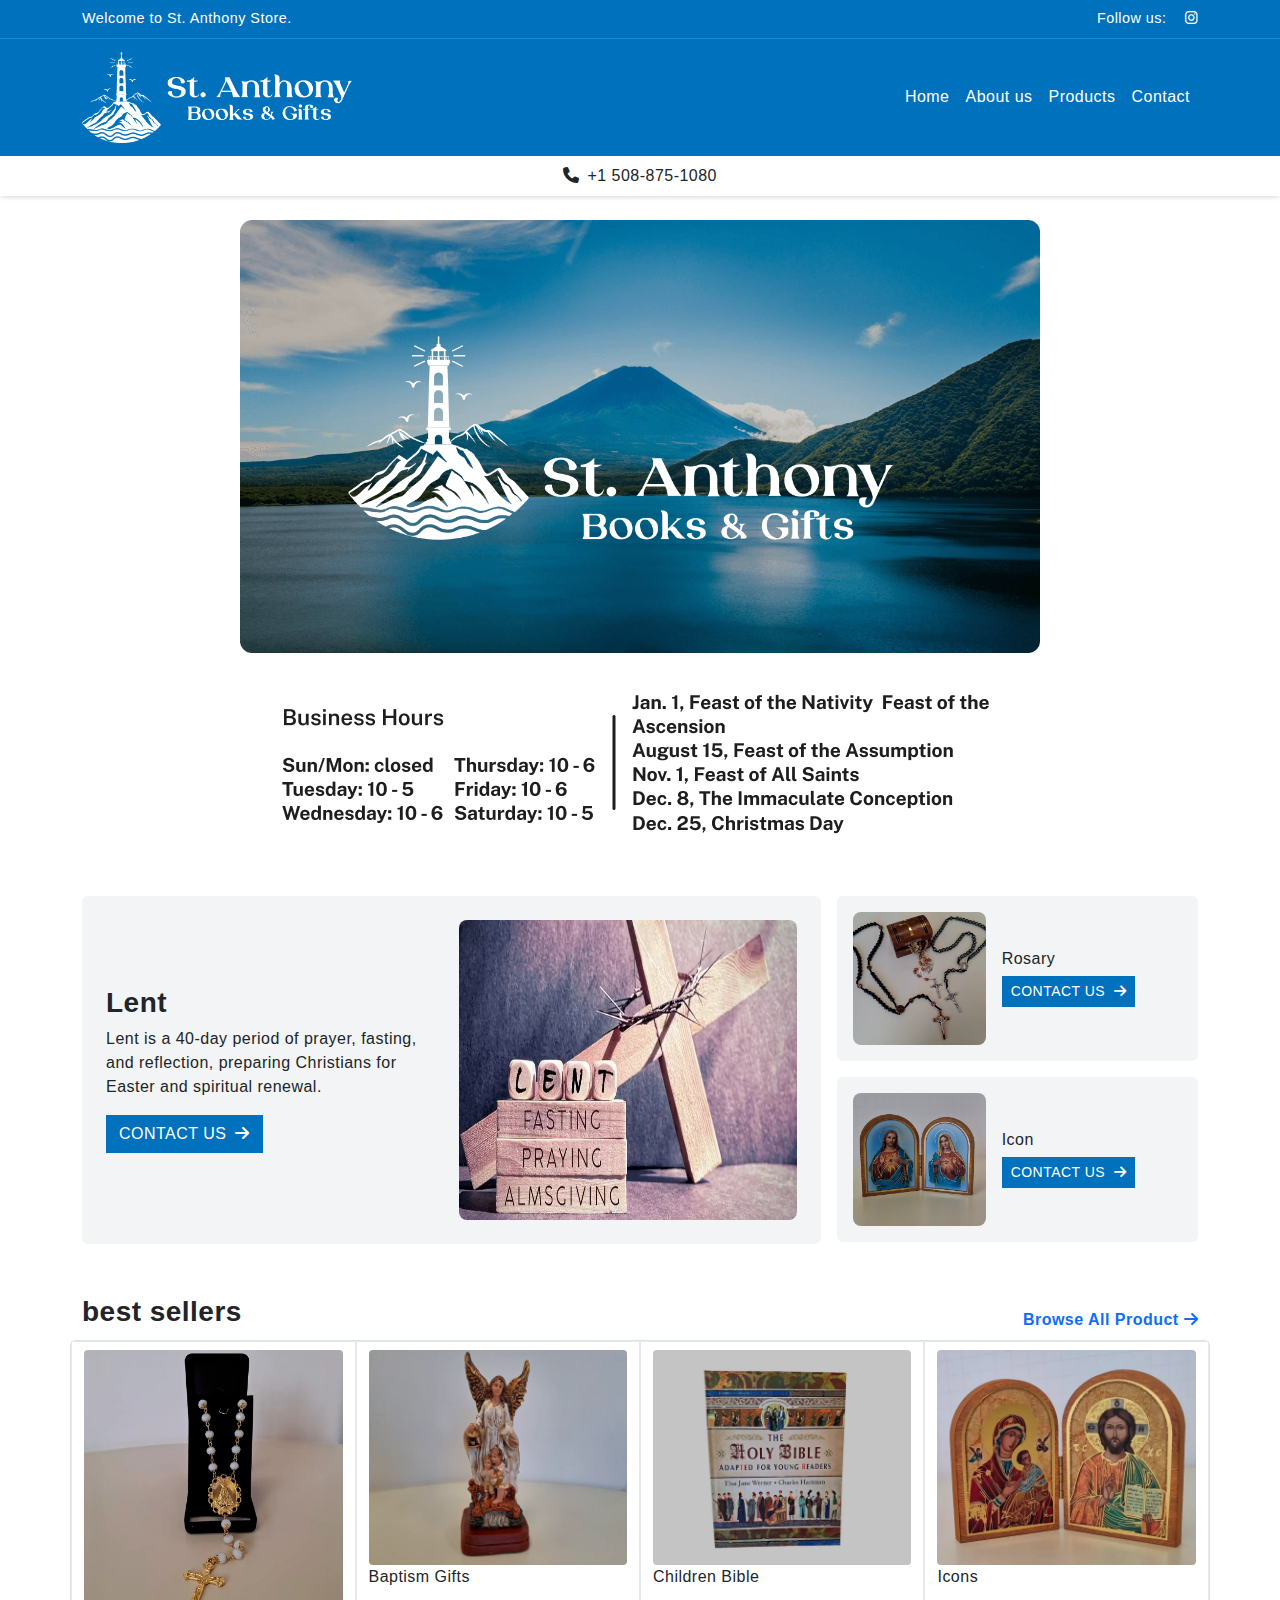
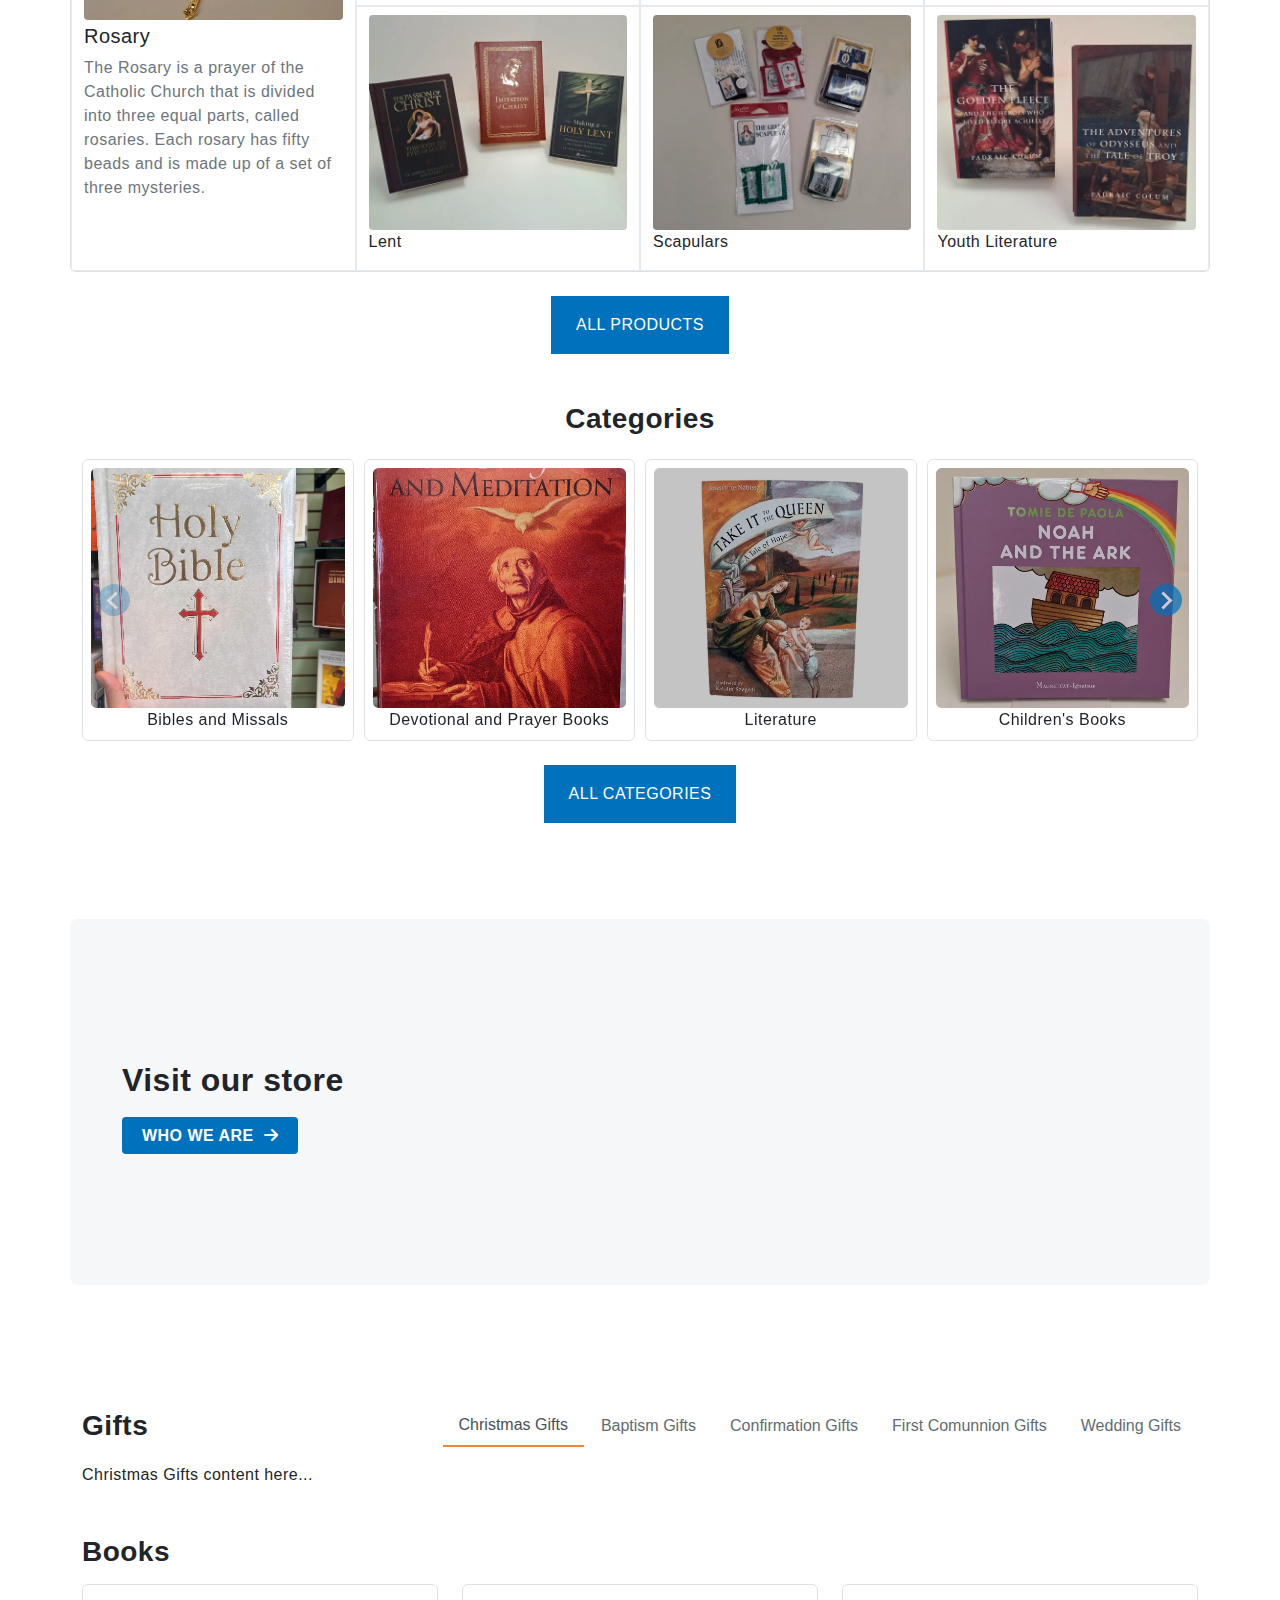
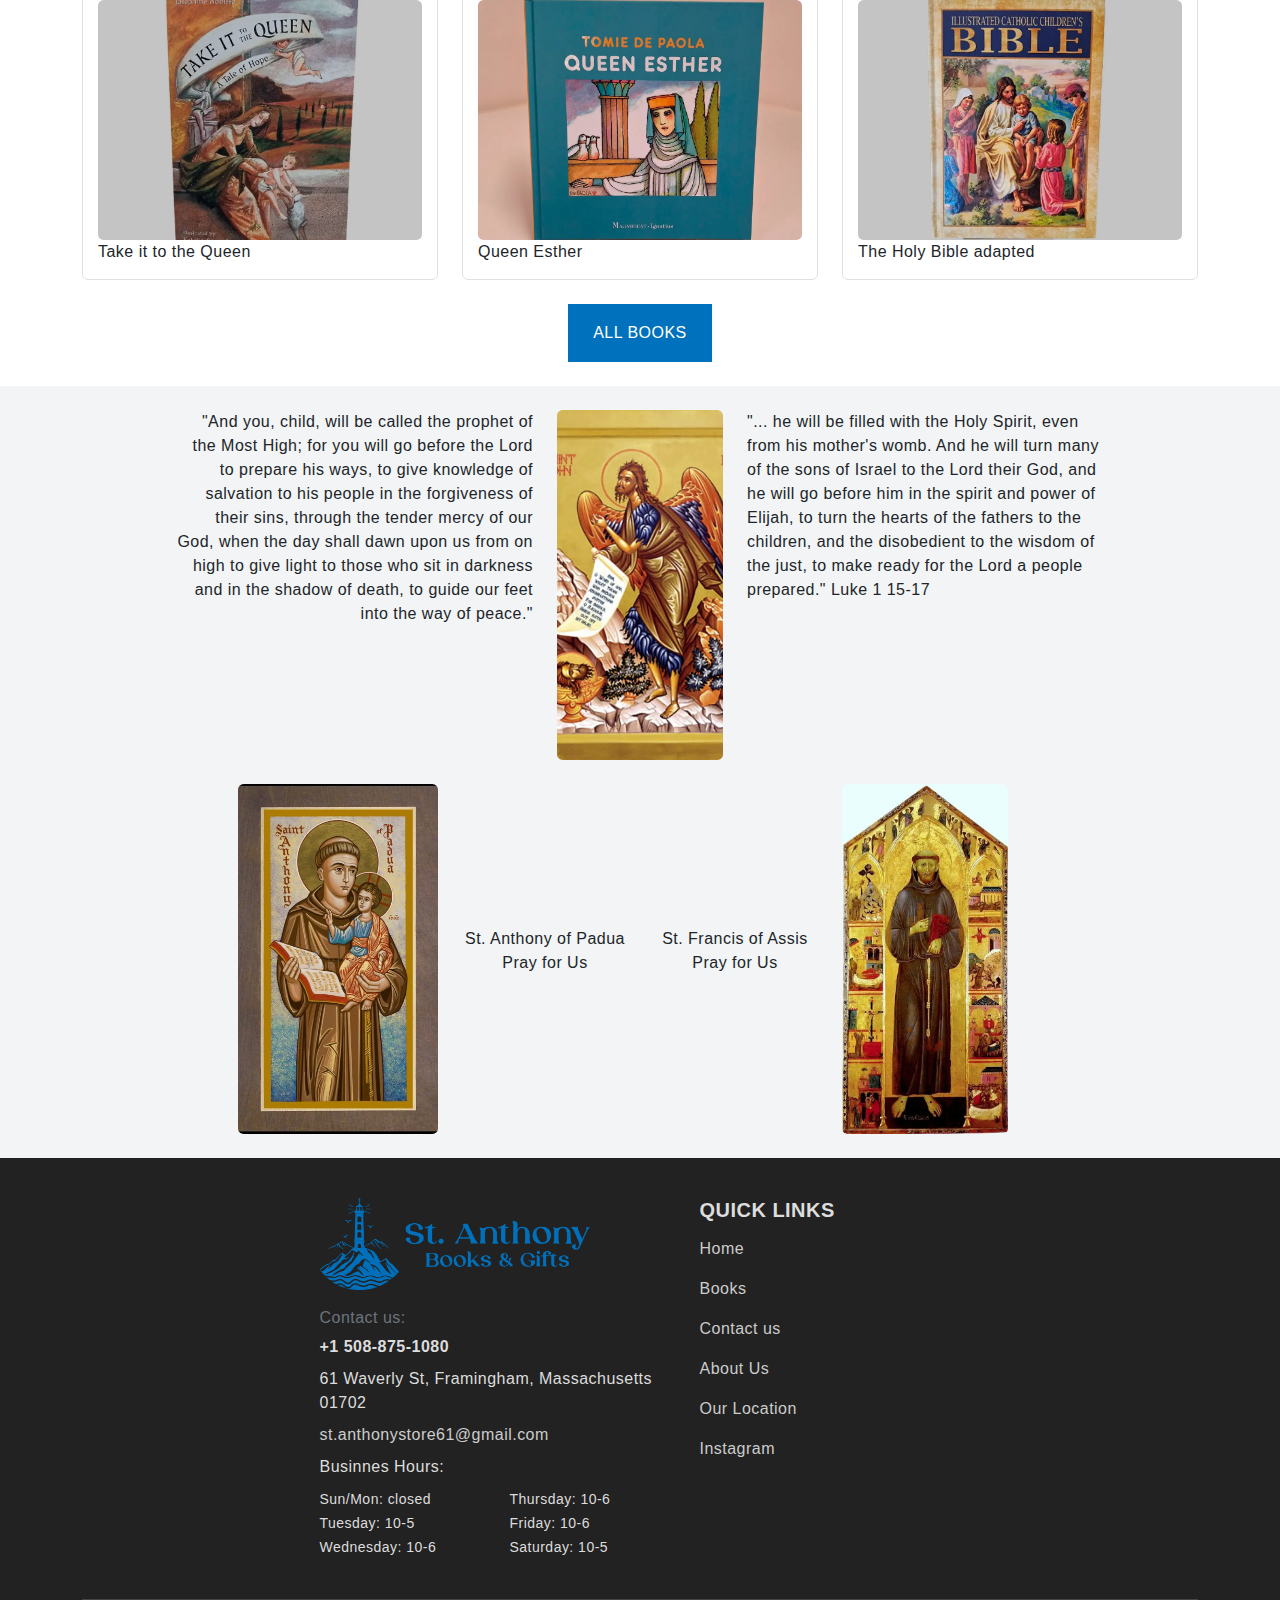
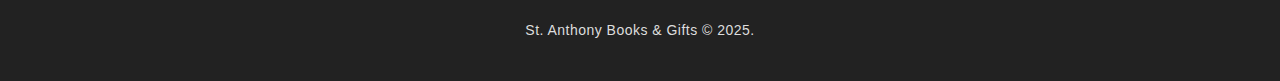
<file: index.html>
<!DOCTYPE html>
<html lang="en">
  <head>
    <meta charset="UTF-8" />
    <meta name="viewport" content="width=device-width, initial-scale=1.0" />
    <title>St. Anthony Store</title>
    <link rel="stylesheet" href="css/bootstrap.min.css" />
    <link rel="stylesheet" href="css/all.min.css" />
    <link rel="stylesheet" href="css/splide.min.css" />
    <link rel="stylesheet" href="css/app.css" />
  </head>

  <body>
    <header></header>
    <section class="capa conteudo">
      <div class="container text-center">
        <div>
          <img src="img/capa.png" alt="Cover" class="img-fluid capa-img" />
        </div>
        <div>
          <img
            src="img/business-hours.png"
            alt="Business Hours"
            class="img-fluid mt-4 bh-img"
          />
        </div>
      </div>
    </section>
    <section class="destaque conteudo">
      <div class="container">
        <div class="row g-3">
          <div class="col-md-8">
            <div class="card p-4 h-100">
              <div class="row g-3 align-items-center">
                <div class="col-md-6">
                  <h3 class="fw-bold">Lent</h3>
                  <p>
                    Lent is a 40-day period of prayer, fasting, and reflection,
                    preparing Christians for Easter and spiritual renewal.
                  </p>
                  <a href="contact.html" class="btn btn--primary"
                    >CONTACT US <i class="fa-solid fa-arrow-right ms-1"></i
                  ></a>
                </div>
                <div class="col-md-6">
                  <div class="placeholder-img">
                    <img src="img/lent.webp" alt="" class="img-fluid" />
                  </div>
                </div>
              </div>
            </div>
          </div>
          <div class="col-md-4 d-flex flex-column gap-3">
            <div class="card p-3 d-flex flex-row align-items-center">
              <div class="small-placeholder me-3">
                <div class="placeholder-img">
                  <img src="img/rosary/3.webp" alt="Rosary" class="img-fluid" />
                </div>
              </div>
              <div>
                <h6>Rosary</h6>
                <a href="product.html?id=34" class="btn btn--primary btn-sm"
                  >CONTACT US <i class="fa-solid fa-arrow-right ms-1"></i
                ></a>
              </div>
            </div>
            <div class="card p-3 d-flex flex-row align-items-center">
              <div class="small-placeholder me-3">
                <div class="placeholder-img">
                  <img src="img/icons/3.webp" alt="Icon" class="img-fluid" />
                </div>
              </div>
              <div>
                <h6>Icon</h6>
                <a href="product.html?id=26" class="btn btn--primary btn-sm"
                  >CONTACT US <i class="fa-solid fa-arrow-right ms-1"></i
                ></a>
              </div>
            </div>
          </div>
        </div>
      </div>
    </section>
    <section class="best-sellers conteudo">
      <div class="container">
        <div class="row align-items-center mb-2">
          <div class="col-md-4">
            <h3 class="fw-bold mb-0">best sellers</h3>
          </div>
          <div class="col-md-8">
            <div class="text-end mt-3">
              <a
                href="categories.html"
                class="text-primary text-decoration-none fw-bold"
                >Browse All Product <i class="fa fa-arrow-right"></i
              ></a>
            </div>
          </div>
        </div>
        <div class="row bs-produtos border rounded">
          <div class="col-lg-3">
            <a href="product.html?id=32" class="text-decoration-none text-dark">
              <div class="product-card-principal pt-2">
                <div class="overflow-hidden">
                  <img src="img/rosary/1.webp" alt="Rosary" class="img-fluid" />
                </div>
                <h5 class="mt-1">Rosary</h5>
                <p class="text-muted">
                  The Rosary is a prayer of the Catholic Church that is divided
                  into three equal parts, called rosaries. Each rosary has fifty
                  beads and is made up of a set of three mysteries.
                </p>
              </div>
            </a>
          </div>
          <div class="col-lg-9">
            <div class="row">
              <div class="col-md-6 col-lg-4">
                <a
                  href="product.html?id=1"
                  class="text-decoration-none text-dark"
                >
                  <div class="product-card">
                    <div class="overflow-hidden">
                      <img
                        src="img/baptism-gifts/1.webp"
                        alt="Baptism Gifts"
                        class="img-fluid"
                      />
                    </div>
                    <p>Baptism Gifts</p>
                  </div>
                </a>
              </div>
              <div class="col-md-6 col-lg-4">
                <a
                  href="product.html?id=12"
                  class="text-decoration-none text-dark"
                >
                  <div class="product-card">
                    <div class="overflow-hidden">
                      <img
                        src="img/children-bible/1.webp"
                        alt="Children Bible"
                        class="img-fluid"
                      />
                    </div>
                    <p>Children Bible</p>
                  </div>
                </a>
              </div>
              <div class="col-md-6 col-lg-4">
                <a
                  href="product.html?id=24"
                  class="text-decoration-none text-dark"
                >
                  <div class="product-card">
                    <div class="overflow-hidden">
                      <img
                        src="img/icons/2.webp"
                        alt="Icons"
                        class="img-fluid"
                      />
                    </div>
                    <p>Icons</p>
                  </div>
                </a>
              </div>
              <div class="col-md-6 col-lg-4">
                <a
                  href="product.html?id=27"
                  class="text-decoration-none text-dark"
                >
                  <div class="product-card">
                    <div class="overflow-hidden">
                      <img src="img/lent/1.webp" alt="Lent" class="img-fluid" />
                    </div>
                    <p>Lent</p>
                  </div>
                </a>
              </div>
              <div class="col-md-6 col-lg-4">
                <a
                  href="product.html?id=39"
                  class="text-decoration-none text-dark"
                >
                  <div class="product-card">
                    <div class="overflow-hidden">
                      <img
                        src="img/scapulars/1.webp"
                        alt="Scapulars"
                        class="img-fluid"
                      />
                    </div>
                    <p>Scapulars</p>
                  </div>
                </a>
              </div>
              <div class="col-md-6 col-lg-4">
                <a
                  href="product.html?id=42"
                  class="text-decoration-none text-dark"
                >
                  <div class="product-card">
                    <div class="overflow-hidden">
                      <img
                        src="img/youth-literature/3.webp"
                        alt="Youth Literature"
                        class="img-fluid"
                      />
                    </div>
                    <p>Youth Literature</p>
                  </div>
                </a>
              </div>
            </div>
          </div>
        </div>
        <div class="text-center mt-4">
          <a href="categories.html" class="btn btn--primary rounded-0 py-3 px-4"
            >ALL PRODUCTS</a
          >
        </div>
      </div>
    </section>

    <section class="categorias conteudo">
      <div class="container">
        <h3 class="text-center fw-bold mb-4">Categories</h3>
        <div id="categorias-carousel" class="splide">
          <div class="splide__track">
            <ul class="splide__list">
              <li class="splide__slide">
                <div class="categoria-item p-2 border rounded">
                  <a
                    href="categories.html?id=1"
                    class="text-decoration-none text-dark"
                  >
                    <div class="overflow-hidden">
                      <img
                        src="img/others/bible.png"
                        alt="Category Image"
                        class="img-fluid"
                      />
                    </div>
                    <p class="text-center mb-0">Bibles and Missals</p>
                  </a>
                </div>
              </li>
              <li class="splide__slide">
                <div class="categoria-item p-2 border rounded">
                  <a
                    href="categories.html?id=2"
                    class="text-decoration-none text-dark"
                  >
                    <div class="overflow-hidden">
                      <img
                        src="img/others/prayer-book.png"
                        alt="Category Image"
                        class="img-fluid"
                      />
                    </div>
                    <p class="text-center mb-0">Devotional and Prayer Books</p>
                  </a>
                </div>
              </li>
              <li class="splide__slide">
                <div class="categoria-item p-2 border rounded">
                  <a
                    href="categories.html?id=3"
                    class="text-decoration-none text-dark"
                  >
                    <div class="overflow-hidden">
                      <img
                        src="img/children-books/6.webp"
                        alt="Category Image"
                        class="img-fluid"
                      />
                    </div>
                    <p class="text-center mb-0">Literature</p>
                  </a>
                </div>
              </li>
              <li class="splide__slide">
                <div class="categoria-item p-2 border rounded">
                  <a
                    href="categories.html?id=4"
                    class="text-decoration-none text-dark"
                  >
                    <div class="overflow-hidden">
                      <img
                        src="img/children-books/3.webp"
                        alt="Category Image"
                        class="img-fluid"
                      />
                    </div>
                    <p class="text-center mb-0">Children's Books</p>
                  </a>
                </div>
              </li>
              <li class="splide__slide">
                <div class="categoria-item p-2 border rounded">
                  <a
                    href="categories.html?id=5"
                    class="text-decoration-none text-dark"
                  >
                    <div class="overflow-hidden">
                      <img
                        src="img/others/philosophy.png"
                        alt="Category Image"
                        class="img-fluid"
                      />
                    </div>
                    <p class="text-center mb-0">Philosophy and History</p>
                  </a>
                </div>
              </li>
              <li class="splide__slide">
                <div class="categoria-item p-2 border rounded">
                  <a
                    href="categories.html?id=6"
                    class="text-decoration-none text-dark"
                  >
                    <div class="overflow-hidden">
                      <img
                        src="img/lent/1.webp"
                        alt="Category Image"
                        class="img-fluid"
                      />
                    </div>
                    <p class="text-center mb-0">Saints and Blesseds</p>
                  </a>
                </div>
              </li>
              <li class="splide__slide">
                <div class="categoria-item p-2 border rounded">
                  <a
                    href="categories.html?id=7"
                    class="text-decoration-none text-dark"
                  >
                    <div class="overflow-hidden">
                      <img
                        src="img/children-books/2.webp"
                        alt="Category Image"
                        class="img-fluid"
                      />
                    </div>
                    <p class="text-center mb-0">Marian Books</p>
                  </a>
                </div>
              </li>
            </ul>
          </div>
        </div>
        <div class="text-center mt-4">
          <a href="categories.html" class="btn btn--primary rounded-0 py-3 px-4"
            >ALL CATEGORIES</a
          >
        </div>
      </div>
    </section>

    <section class="visite conteudo">
      <div class="container my-5">
        <div class="row align-items-center">
          <div class="col-md-6">
            <div class="promo-title">Visit our store</div>
            <a href="who-we-are.html" class="promo-btn">
              Who We Are <i class="fas fa-arrow-right"></i>
            </a>
          </div>

          <div class="col-md-6">
            <div style="padding: 56.43% 0 0 0; position: relative">
              <iframe
                src="https://player.vimeo.com/video/1064528494?badge=0&amp;autopause=0&amp;player_id=0&amp;app_id=58479"
                frameborder="0"
                allow="autoplay; fullscreen; picture-in-picture; clipboard-write; encrypted-media"
                style="
                  position: absolute;
                  top: 0;
                  left: 0;
                  width: 100%;
                  height: 100%;
                "
                title="Welcome"
              ></iframe>
            </div>
          </div>
        </div>
      </div>
    </section>
    <section class="produtos conteudo">
      <div class="container mt-4">
        <div class="row align-items-center">
          <div class="col-md-3">
            <h3 class="mb-0 fw-bold">Gifts</h3>
          </div>
          <div class="col-md-9">
            <ul
              class="nav nav-tabs justify-content-end border-0"
              id="productTabs"
              role="tablist"
            >
              <li class="nav-item" role="presentation">
                <button
                  class="nav-link active"
                  id="christmas-tab"
                  data-bs-toggle="tab"
                  data-bs-target="#christmas"
                  type="button"
                  role="tab"
                >
                  Christmas Gifts
                </button>
              </li>
              <li class="nav-item" role="presentation">
                <button
                  class="nav-link"
                  id="baptism-tab"
                  data-bs-toggle="tab"
                  data-bs-target="#baptism"
                  type="button"
                  role="tab"
                >
                  Baptism Gifts
                </button>
              </li>
              <li class="nav-item" role="presentation">
                <button
                  class="nav-link"
                  id="confirmation-tab"
                  data-bs-toggle="tab"
                  data-bs-target="#confirmation"
                  type="button"
                  role="tab"
                >
                  Confirmation Gifts
                </button>
              </li>
              <li class="nav-item" role="presentation">
                <button
                  class="nav-link"
                  id="comunnion-tab"
                  data-bs-toggle="tab"
                  data-bs-target="#comunnion"
                  type="button"
                  role="tab"
                >
                  First Comunnion Gifts
                </button>
              </li>
              <li class="nav-item" role="presentation">
                <button
                  class="nav-link"
                  id="wedding-tab"
                  data-bs-toggle="tab"
                  data-bs-target="#wedding"
                  type="button"
                  role="tab"
                >
                  Wedding Gifts
                </button>
              </li>
            </ul>
          </div>
        </div>
        <div class="tab-content mt-3" id="productTabsContent">
          <div class="tab-pane fade show active" id="christmas" role="tabpanel">
            <p>Christmas Gifts content here...</p>
          </div>
          <div class="tab-pane fade" id="baptism" role="tabpanel">
            <div class="row" id="product-list"></div>
          </div>
          <div class="tab-pane fade" id="confirmation" role="tabpanel">
            <p>Confirmation Gifts content here...</p>
          </div>
          <div class="tab-pane fade" id="comunnion" role="tabpanel">
            <p>First Comunnion Gifts content here...</p>
          </div>
          <div class="tab-pane fade" id="wedding" role="tabpanel">
            <p>Wedding Gifts content here...</p>
          </div>
        </div>
      </div>
    </section>

    <section class="produtos conteudo">
      <div class="container">
        <h3 class="fw-bold">Books</h3>
        <div class="row" id="books-produtos">
          <div class="col-md-4">
            <a href="product.html?id=19" class="text-decoration-none text-dark">
              <div class="product-card border rounded">
                <div class="overflow-hidden">
                  <img
                    src="img/children-books/6.webp"
                    alt="Image"
                    class="img-fluid"
                  />
                </div>
                <p>Take it to the Queen</p>
              </div>
            </a>
          </div>
          <div class="col-md-4">
            <a href="product.html?id=15" class="text-decoration-none text-dark">
              <div class="product-card border rounded">
                <div class="overflow-hidden">
                  <img
                    src="img/children-books/2.webp"
                    alt="Image"
                    class="img-fluid"
                  />
                </div>
                <p>Queen Esther</p>
              </div>
            </a>
          </div>
          <div class="col-md-4">
            <a href="product.html?id=13" class="text-decoration-none text-dark">
              <div class="product-card border rounded">
                <div class="overflow-hidden">
                  <img
                    src="img/children-bible/2.webp"
                    alt="Image"
                    class="img-fluid"
                  />
                </div>
                <p>The Holy Bible adapted</p>
              </div>
            </a>
          </div>
        </div>
        <div class="text-center mt-4">
          <a href="categories.html" class="btn btn--primary rounded-0 py-3 px-4"
            >ALL BOOKS</a
          >
        </div>
      </div>
    </section>

    <section class="icons conteudo">
      <div class="container">
        <div class="row justify-content-center">
          <div class="col-lg-4">
            <p class="text-lg-end">
              "And you, child, will be called the prophet of the Most High; for
              you will go before the Lord to prepare his ways, to give knowledge
              of salvation to his people in the forgiveness of their sins,
              through the tender mercy of our God, when the day shall dawn upon
              us from on high to give light to those who sit in darkness and in
              the shadow of death, to guide our feet into the way of peace."
            </p>
          </div>
          <div class="col-lg-2">
            <div class="text-center">
              <img src="img/icon.webp" alt="Religious Icon" class="img-fluid" />
            </div>
          </div>
          <div class="col-lg-4">
            <p>
              "... he will be filled with the Holy Spirit, even from his
              mother's womb. And he will turn many of the sons of Israel to the
              Lord their God, and he will go before him in the spirit and power
              of Elijah, to turn the hearts of the fathers to the children, and
              the disobedient to the wisdom of the just, to make ready for the
              Lord a people prepared." Luke 1 15-17
            </p>
          </div>
        </div>
        <div class="row mt-4">
          <div class="col-md-6 text-center">
            <div class="row align-items-center">
              <div class="col-md-8 text-md-end">
                <img
                  src="img/icon-2.webp"
                  alt="Religious Icon"
                  class="img-fluid"
                />
              </div>
              <div class="col-md-4">
                <p>St. Anthony of Padua Pray for Us</p>
              </div>
            </div>
          </div>
          <div class="col-md-6 text-center">
            <div class="row align-items-center">
              <div class="col-md-4">
                <p>St. Francis of Assis Pray for Us</p>
              </div>
              <div class="col-md-4">
                <img
                  src="img/icon-3.webp"
                  alt="Religious Icon"
                  class="img-fluid"
                />
              </div>
            </div>
          </div>
        </div>
      </div>
    </section>

    <footer></footer>
    <script src="js/bootstrap.min.js"></script>
    <script src="js/axios.min.js"></script>
    <script src="js/splide.min.js"></script>
    <script src="https://player.vimeo.com/api/player.js"></script>
    <script src="js/app.js"></script>
    <script>
      document.addEventListener("DOMContentLoaded", function () {
        new Splide("#categorias-carousel", {
          perPage: 4,
          gap: 10,
          pagination: false,
          breakpoints: {
            640: {
              perPage: 1,
            },
          },
        }).mount();

        axios
          .get("jsons/produtos.json")
          .then(function (response) {
            const produtos = response.data.filter(
              (produto) => produto.categoria_id === 10
            );

            const productList = document.getElementById("product-list");

            produtos.forEach((produto) => {
              const productCard = document.createElement("div");
              productCard.classList.add("col-md-4", "col-lg-3");

              productCard.innerHTML = `
            <a href="product.html?id=${
              produto.id
            }" class="text-decoration-none text-dark">
              <div class="product-card border rounded">
                <div class="overflow-hidden">
                <img src="${produto.image}" alt="${
                produto.title || "Produto"
              }" class="img-fluid" />
              </div>
                <p>${produto.title || ""}</p>
              </div>
            </a>
          `;

              productList.appendChild(productCard);
            });
          })
          .catch(function (error) {
            console.log("Erro ao carregar os produtos:", error);
          });
      });
    </script>
  </body>
</html>
</file>
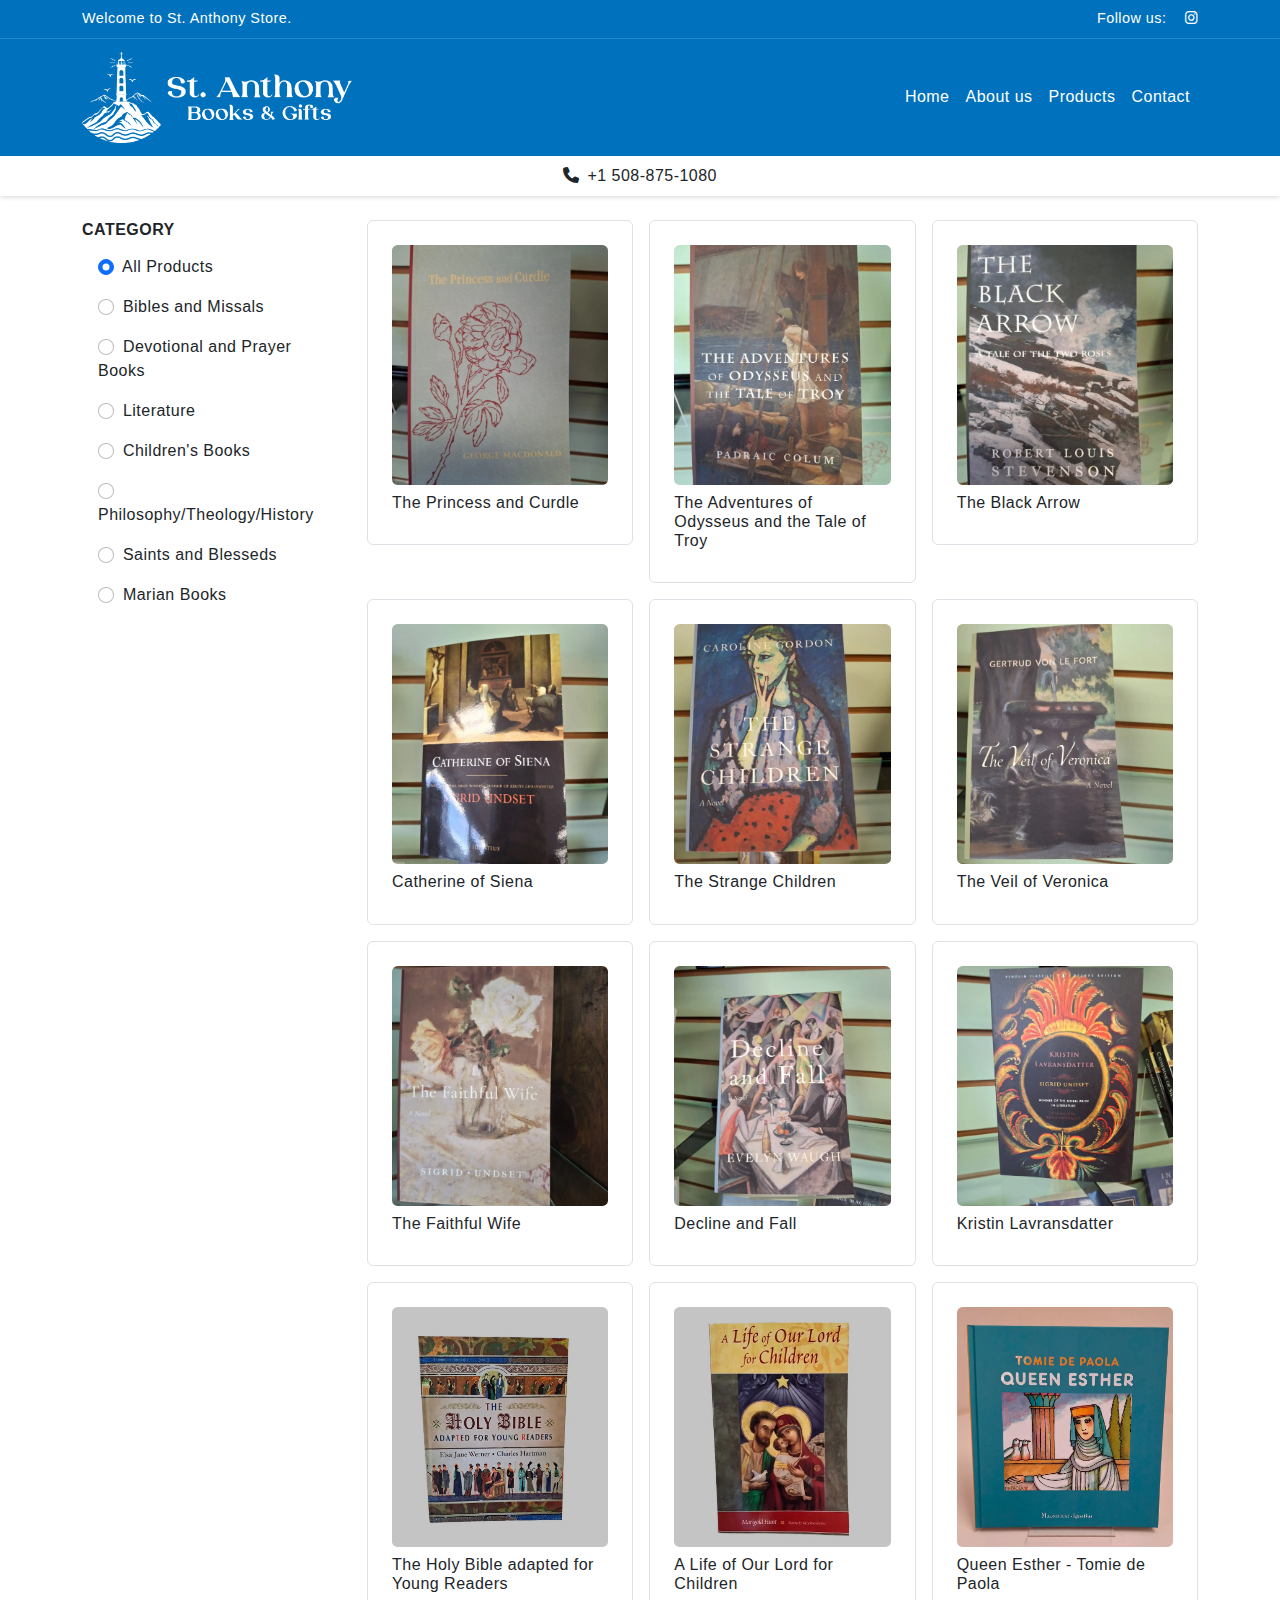
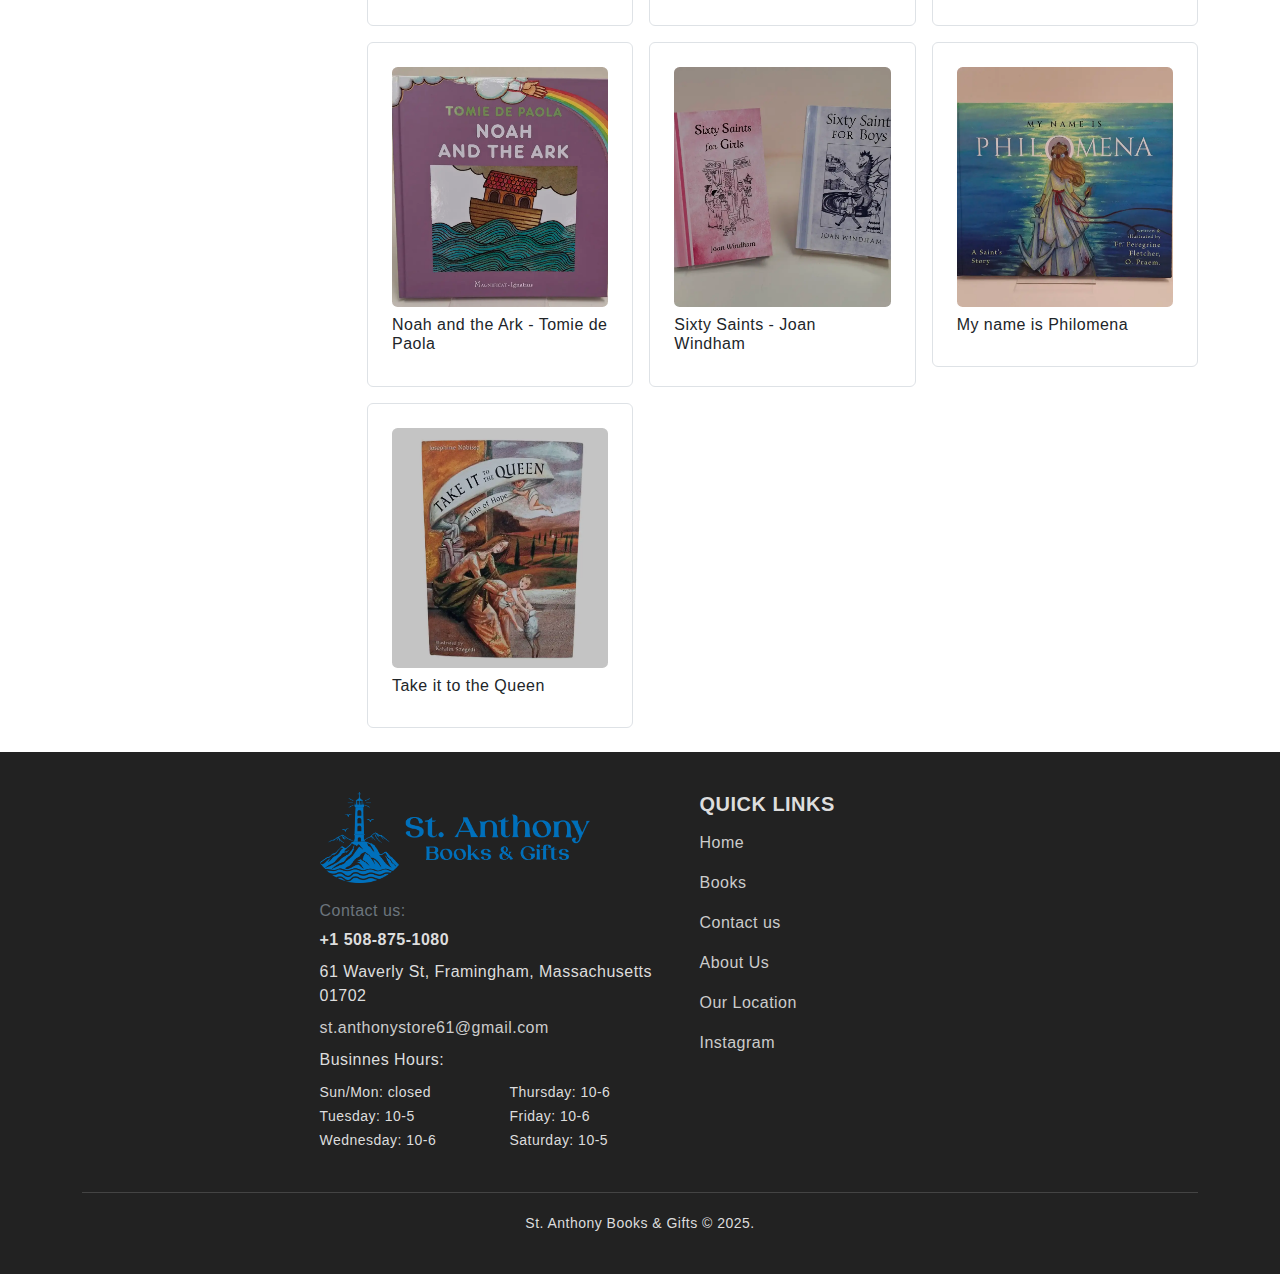
<file: categories.html>
<!DOCTYPE html>
<html lang="en">
  <head>
    <meta charset="UTF-8" />
    <meta name="viewport" content="width=device-width, initial-scale=1.0" />
    <title>St. Anthony Store</title>
    <link rel="stylesheet" href="css/bootstrap.min.css" />
    <link rel="stylesheet" href="css/all.min.css" />
    <link rel="stylesheet" href="css/app.css" />
  </head>

  <body>
    <header></header>

    <section class="category conteudo">
      <div class="container">
        <div class="row">
          <div class="col-md-4 col-lg-3">
            <h6 class="fw-bold">CATEGORY</h6>
            <div class="list-group" id="category-list">
              <label class="list-group-item border-0">
                <input
                  class="form-check-input me-1"
                  type="radio"
                  name="category"
                  value="all-products"
                />
                All Products
              </label>
            </div>
          </div>

          <div class="col-md-8 col-lg-9">
            <div class="row g-3"></div>
          </div>
        </div>
      </div>
    </section>

    <footer></footer>
    <script src="js/bootstrap.min.js"></script>
    <script src="js/axios.min.js"></script>
    <script src="js/app.js"></script>
    <script>
      document.addEventListener("DOMContentLoaded", function () {
        const categoryList = document.getElementById("category-list");
        const productsContainer = document.querySelector(".row.g-3");

        if (!categoryList || !productsContainer) {
          console.error("Erro: Elementos não encontrados na DOM.");
          return;
        }

        let products = [];
        let categories = [];

        function renderProducts(products) {
          productsContainer.innerHTML = "";
          if (products.length === 0) {
            productsContainer.innerHTML = `<p class="text-center">No products found.</p>`;
            return;
          }

          products.forEach((product) => {
            const productCard = document.createElement("div");
            productCard.className = "col-md-6 col-lg-4";

            const category = categories.find(
              (category) => category.id === product.categoria_id
            );

            const productTitle = product.title ? product.title : category.name;

            productCard.innerHTML = `
        <div class="card p-2 border rounded">
          <a href="product.html?id=${product.id}" class="text-dark text-decoration-none">
            <div class="card-body">
              <div class="overflow-hidden">
              <img src="${product.image}" alt="Product Image" class="img-fluid">
              </div>
              <h6 class="card-title">${productTitle}</h6>
            </div>
          </a>
        </div>
      `;
            productsContainer.appendChild(productCard);
          });
        }

        function getCategoryFromURL() {
          const urlParams = new URLSearchParams(window.location.search);
          return urlParams.get("id") || "all-products";
        }

        function updateURL(categoryId) {
          const newUrl =
            categoryId === "all-products"
              ? window.location.pathname
              : `${window.location.pathname}?id=${categoryId}`;
          history.pushState({}, "", newUrl);
        }

        axios
          .get("jsons/categorias.json")
          .then((response) => {
            categories = response.data;

            categories.forEach((category) => {
              if (category.id < 10) {
                const label = document.createElement("label");
                label.className = "list-group-item border-0";
                label.innerHTML = `
          <input class="form-check-input me-1" type="radio" name="category" value="${category.id}" />
          ${category.name}
          `;
                categoryList.appendChild(label);
              }
            });

            const selectedCategory = getCategoryFromURL();
            const categoryInput = document.querySelector(
              `input[value="${selectedCategory}"]`
            );
            if (categoryInput) {
              categoryInput.checked = true;
            } else {
              document.querySelector(
                `input[value="all-products"]`
              ).checked = true;
            }
          })
          .catch((error) =>
            console.error("Erro ao carregar categorias:", error)
          );

        axios
          .get("jsons/produtos.json")
          .then((response) => {
            products = response.data;

            products.sort((a, b) => a.categoria_id - b.categoria_id);

            const selectedCategory = getCategoryFromURL();
            if (selectedCategory !== "all-products") {
              renderProducts(
                products.filter(
                  (product) => product.categoria_id == selectedCategory
                )
              );
            } else {
              renderProducts(products);
            }
          })
          .catch((error) => console.error("Erro ao carregar produtos:", error));

        categoryList.addEventListener("change", (event) => {
          const selectedCategory = event.target.value;
          updateURL(selectedCategory);

          if (selectedCategory === "all-products") {
            renderProducts(products);
          } else {
            renderProducts(
              products.filter(
                (product) => product.categoria_id == selectedCategory
              )
            );
          }
        });
      });
    </script>
  </body>
</html>
</file>
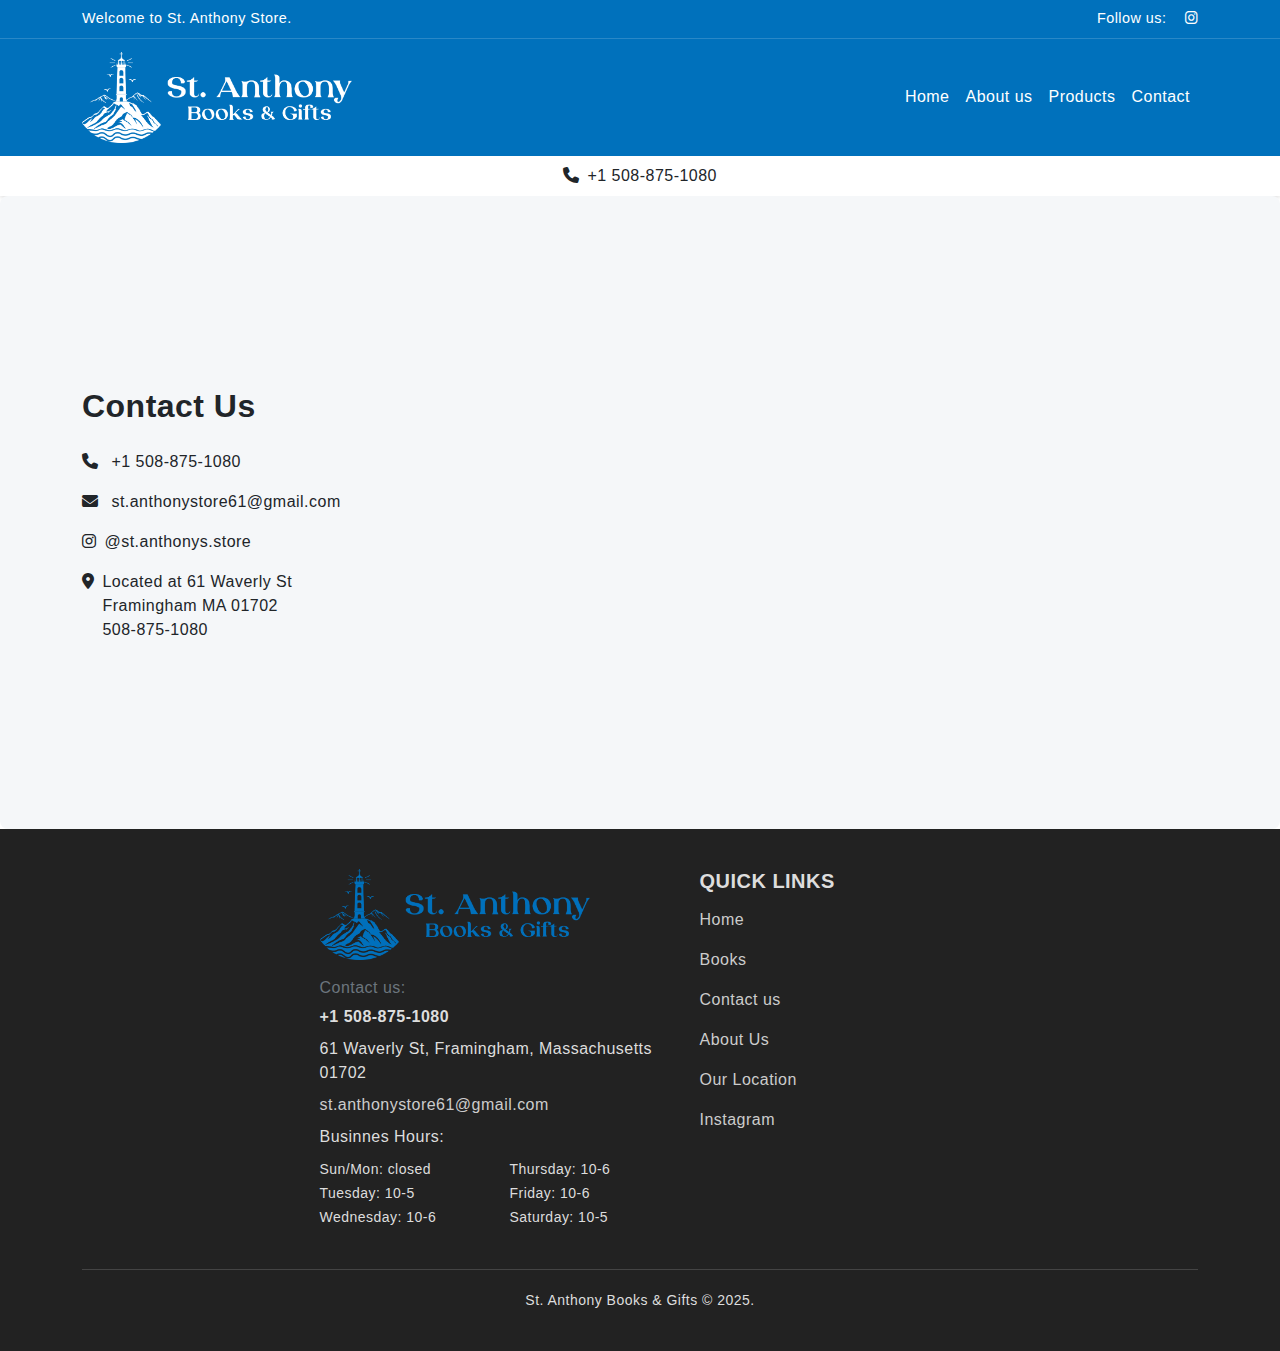
<file: contact.html>
<!DOCTYPE html>
<html lang="en">
  <head>
    <meta charset="UTF-8" />
    <meta name="viewport" content="width=device-width, initial-scale=1.0" />
    <title>St. Anthony Store</title>
    <link rel="stylesheet" href="css/bootstrap.min.css" />
    <link rel="stylesheet" href="css/all.min.css" />
    <link rel="stylesheet" href="css/app.css" />
  </head>

  <body>
    <header></header>

    <section class="about conteudo">
      <div class="container my-5">
        <div class="row align-items-center">
          <div class="col-md-4">
            <div class="promo-title">Contact Us</div>
            <p>
              <a href="tel:+15088751080" class="text-dark text-decoration-none">
                <i class="fa-solid fa-phone me-2"></i> +1 508-875-1080
              </a>
            </p>
            <p>
              <a
                href="mailto:st.anthonystore61@gmail.com"
                class="text-dark text-decoration-none"
              >
                <i class="fa-solid fa-envelope me-2"></i>
                st.anthonystore61@gmail.com
              </a>
            </p>
            <p>
              <a
                href="https://www.instagram.com/st.anthonys.store/"
                class="text-dark text-decoration-none"
                ><i class="fa-brands fa-instagram me-2"></i
                >@st.anthonys.store</a
              >
            </p>
            <div class="d-flex">
              <div class="me-2">
                <i class="fa-solid fa-location-dot"></i>
              </div>
              Located at 61 Waverly St <br />
              Framingham MA 01702 <br />
              508-875-1080
            </div>
          </div>

          <div class="col-md-6 offset-md-2">
            <iframe
              src="https://www.google.com/maps/embed?pb=!3m2!1spt-BR!2sbr!4v1740860981972!5m2!1spt-BR!2sbr!6m8!1m7!1spetpRsbqG3DdF93tRYhLjA!2m2!1d42.27992712766683!2d-71.40241067514481!3f30.38885875613343!4f1.3652695122837173!5f1.2528113844041924"
              width="600"
              height="450"
              style="border: 0"
              allowfullscreen=""
              loading="lazy"
              referrerpolicy="no-referrer-when-downgrade"
            ></iframe>
          </div>
        </div>
      </div>
    </section>

    <footer></footer>
    <script src="js/bootstrap.min.js"></script>
    <script src="js/axios.min.js"></script>
    <script src="js/app.js"></script>
  </body>
</html>
</file>
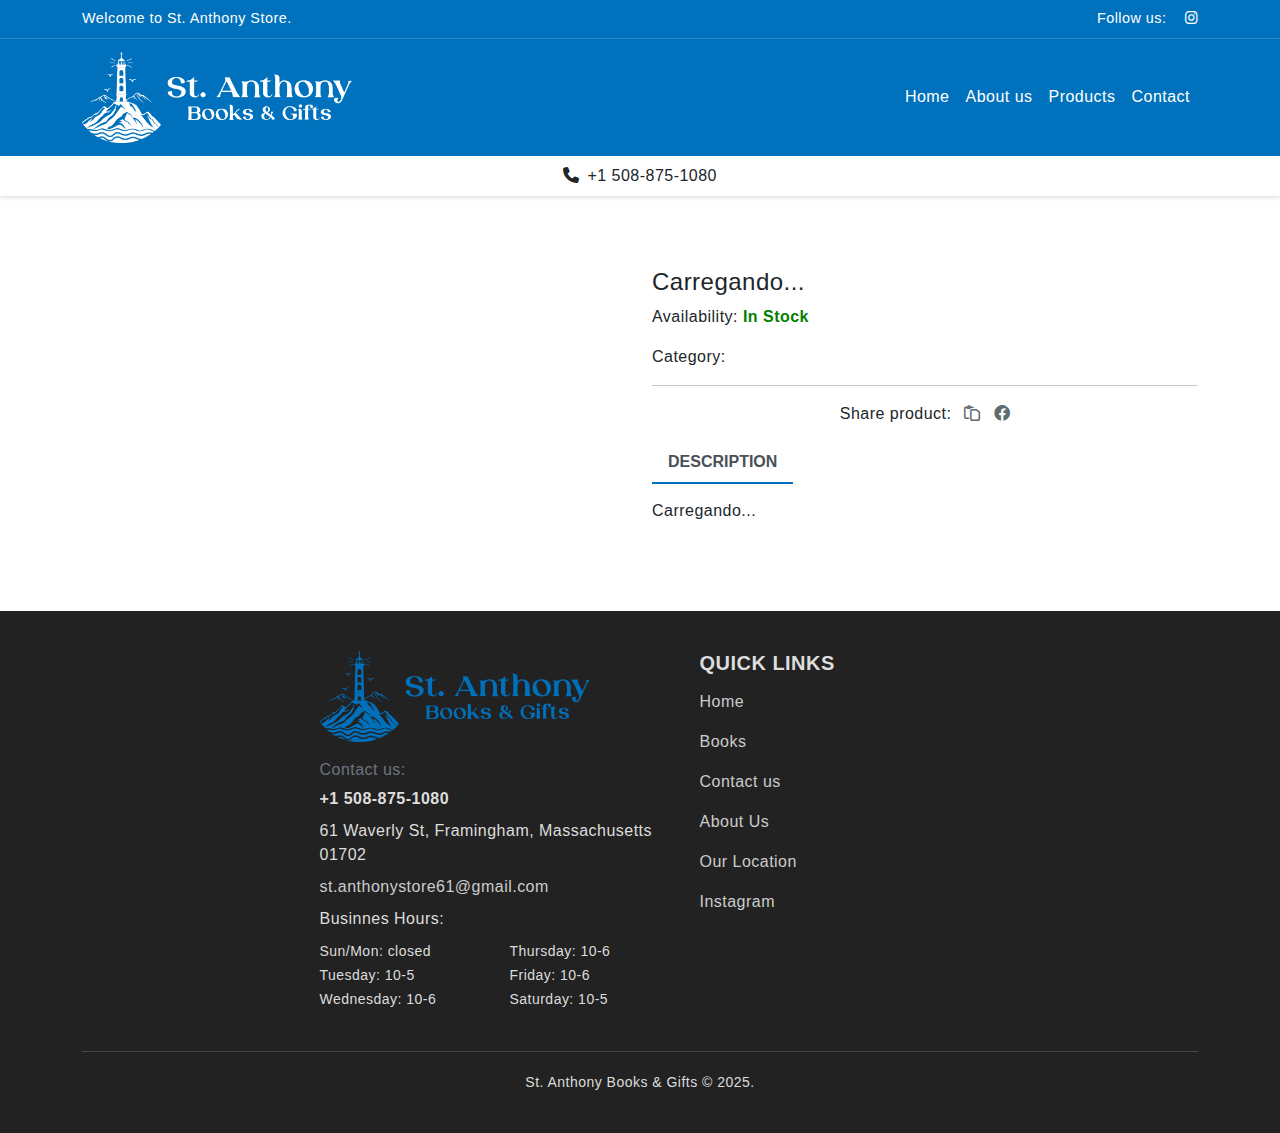
<file: product.html>
<!DOCTYPE html>
<html lang="en">
  <head>
    <meta charset="UTF-8" />
    <meta name="viewport" content="width=device-width, initial-scale=1.0" />
    <title>St. Anthony Store</title>
    <link rel="stylesheet" href="css/bootstrap.min.css" />
    <link rel="stylesheet" href="css/all.min.css" />
    <link rel="stylesheet" href="css/splide.min.css" />
    <link rel="stylesheet" href="css/app.css" />
  </head>

  <body>
    <header></header>

    <section class="produto conteudo">
      <div class="container my-5">
        <div class="row g-4">
          <div class="col-md-6">
            <div id="produto-image"></div>
          </div>

          <div class="col-md-6 product-info">
            <h2 id="product-title">Carregando...</h2>
            <p>
              Availability:
              <span class="availability fw-bold" id="product-availability">
                In Stock
              </span>
            </p>
            <p id="p-category">
              Category: <strong id="product-category"></strong>
            </p>
            <hr />
            <div class="my-3 text-center share">
              <span>Share product:</span>
              <a href="#" id="copy-link" class="ms-2"
                ><i class="far fa-paste"></i
              ></a>
              <a
                href="https://www.facebook.com/sharer/sharer.php?u="
                id="share-facebook"
                class="ms-2"
                target="_blank"
                ><i class="fab fa-facebook"></i
              ></a>
            </div>

            <ul
              class="nav nav-tabs product-tabs border-0"
              id="productTab"
              role="tablist"
            >
              <li class="nav-item" role="presentation">
                <button
                  class="nav-link active"
                  id="desc-tab"
                  data-bs-toggle="tab"
                  data-bs-target="#desc"
                  type="button"
                  role="tab"
                >
                  DESCRIPTION
                </button>
              </li>
            </ul>
            <div class="tab-content mt-3" id="productTabContent">
              <div class="tab-pane fade show active" id="desc" role="tabpanel">
                <p id="product-description">Carregando...</p>
              </div>
            </div>
          </div>
        </div>
      </div>
    </section>

    <footer></footer>
    <script src="js/bootstrap.min.js"></script>
    <script src="js/axios.min.js"></script>
    <script src="js/splide.min.js"></script>
    <script src="js/app.js"></script>
    <script>
      document.addEventListener("DOMContentLoaded", function () {
        const urlParams = new URLSearchParams(window.location.search);
        const productId = urlParams.get("id");

        axios
          .all([
            axios.get("jsons/produtos.json"),
            axios.get("jsons/categorias.json"),
          ])
          .then(
            axios.spread((productsResponse, categoriesResponse) => {
              const products = productsResponse.data;
              const categories = categoriesResponse.data;
              const product = products.find(
                (p) => p.id === parseInt(productId)
              );

              if (product) {
                const produtoDiv = document.getElementById("produto-image");
                produtoDiv.innerHTML = `<img src="${product.image}" alt="Product Image" class="img-fluid product-image">`;

                const titleElement = document.getElementById("product-title");
                titleElement.textContent = product.title || "";

                const descriptionElement = document.getElementById(
                  "product-description"
                );
                if (product.description) {
                  descriptionElement.textContent = product.description;
                } else {
                  document.getElementById("productTab").classList.add("d-none");
                  document
                    .getElementById("productTabContent")
                    .classList.add("d-none");
                }

                const category = categories.find(
                  (c) => c.id === product.categoria_id
                );
                const categoryElement =
                  document.getElementById("product-category");
                if (category) {
                  categoryElement.textContent = category ? category.name : "";
                } else {
                  document.getElementById("p-category").classList.add("d-none");
                }
              }
            })
          )
          .catch((error) => {
            console.error("Erro ao carregar os dados:", error);
          });
      });
    </script>
  </body>
</html>
</file>
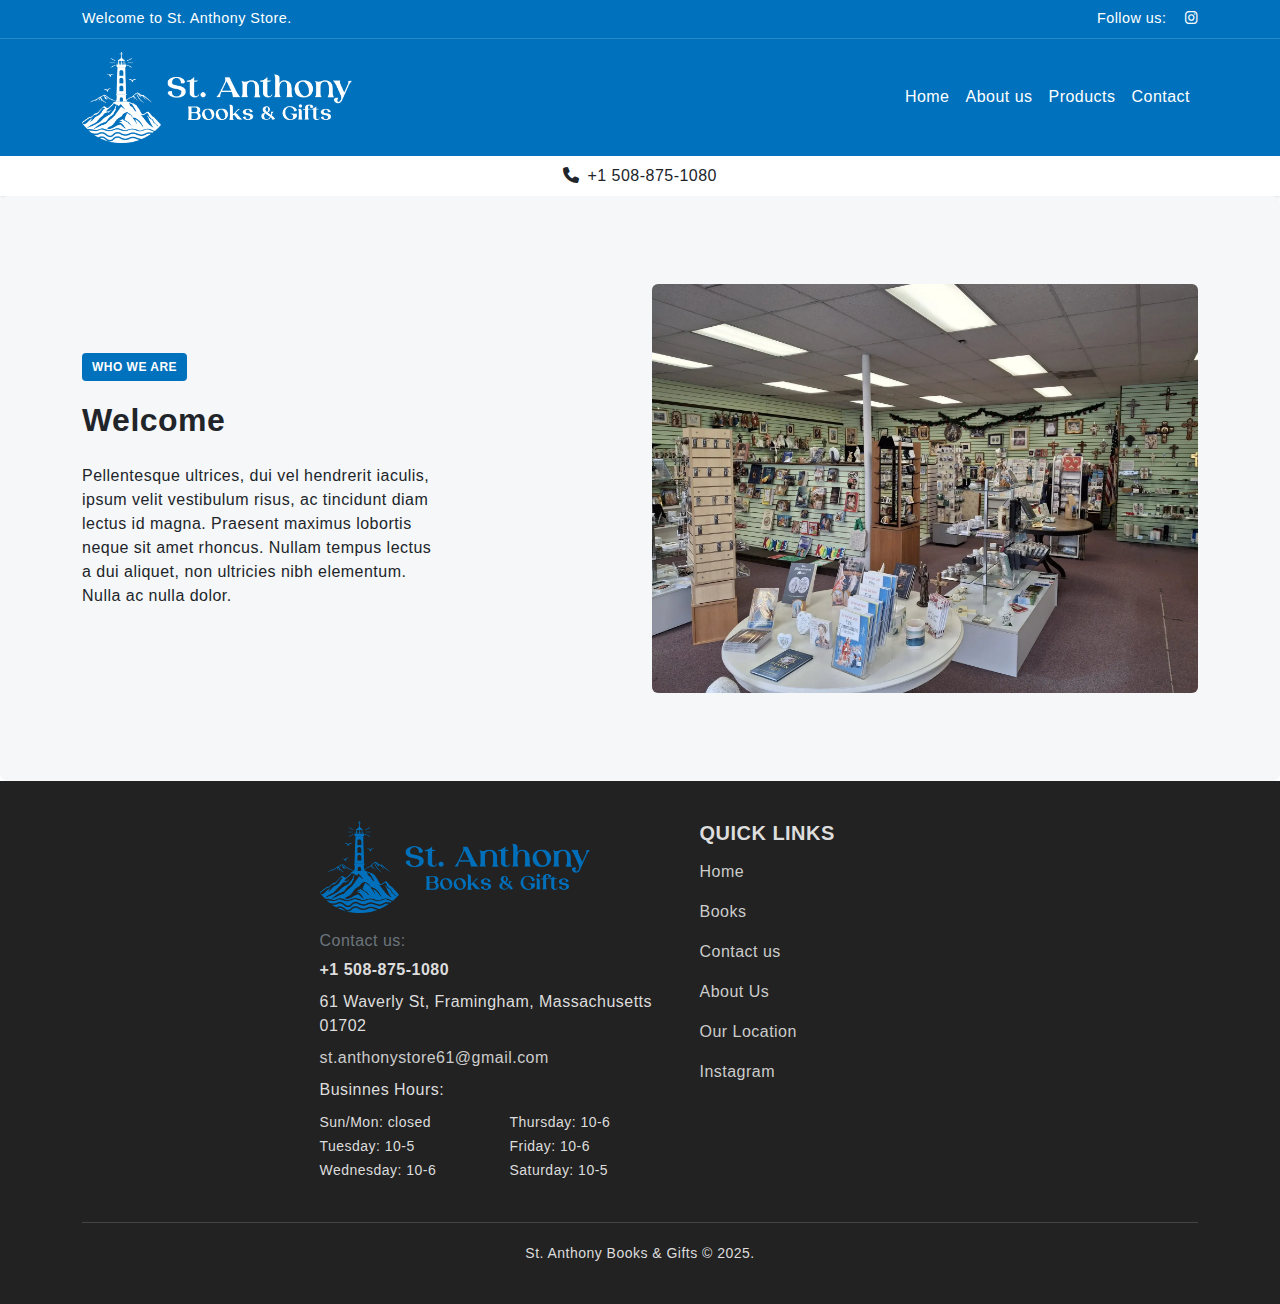
<file: who-we-are.html>
<!DOCTYPE html>
<html lang="en">
  <head>
    <meta charset="UTF-8" />
    <meta name="viewport" content="width=device-width, initial-scale=1.0" />
    <title>St. Anthony Store</title>
    <link rel="stylesheet" href="css/bootstrap.min.css" />
    <link rel="stylesheet" href="css/all.min.css" />
    <link rel="stylesheet" href="css/app.css" />
  </head>

  <body>
    <header></header>

    <section class="about conteudo">
      <div class="container my-5">
        <div class="row align-items-center">
          <div class="col-md-4">
            <div class="promo-badge">Who We Are</div>
            <div class="promo-title">Welcome</div>
            <p>
              Pellentesque ultrices, dui vel hendrerit iaculis, ipsum velit
              vestibulum risus, ac tincidunt diam lectus id magna. Praesent
              maximus lobortis neque sit amet rhoncus. Nullam tempus lectus a
              dui aliquet, non ultricies nibh elementum. Nulla ac nulla dolor.
            </p>
          </div>

          <div class="col-md-6 offset-md-2">
            <img
              src="img/who-we-are.webp"
              alt="Welcome"
              class="img-fluid rounded"
            />
          </div>
        </div>
      </div>
    </section>

    <footer></footer>
    <script src="js/bootstrap.min.js"></script>
    <script src="js/axios.min.js"></script>
    <script src="js/app.js"></script>
  </body>
</html>
</file>
<file: css/app.css>
:root {
  --corPrimaria: #0071bc;
  --corSecundaria: #fff;
}
@font-face {
  font-family: "Public Sans";
  src: url("/fonts/PublicSans-Regular.ttf") format("truetype");
  font-weight: 400; /* Regular */
  font-style: normal;
}

@font-face {
  font-family: "Public Sans";
  src: url("/fonts/PublicSans-Bold.ttf") format("truetype");
  font-weight: 700; /* Bold */
  font-style: normal;
}

@font-face {
  font-family: "Public Sans";
  src: url("/fonts/PublicSans-ExtraBold.ttf") format("truetype");
  font-weight: 800; /* ExtraBold */
  font-style: normal;
}

@font-face {
  font-family: "Public Sans";
  src: url("/fonts/PublicSans-ExtraLight.ttf") format("truetype");
  font-weight: 200; /* ExtraLight */
  font-style: normal;
}

@font-face {
  font-family: "Public Sans";
  src: url("/fonts/PublicSans-Light.ttf") format("truetype");
  font-weight: 300; /* Light */
  font-style: normal;
}

@font-face {
  font-family: "Public Sans";
  src: url("/fonts/PublicSans-Medium.ttf") format("truetype");
  font-weight: 500; /* Medium */
  font-style: normal;
}

@font-face {
  font-family: "Public Sans";
  src: url("/fonts/PublicSans-SemiBold.ttf") format("truetype");
  font-weight: 600; /* SemiBold */
  font-style: normal;
}

@font-face {
  font-family: "Public Sans";
  src: url("/fonts/PublicSans-Thin.ttf") format("truetype");
  font-weight: 100; /* Thin */
  font-style: normal;
}

.btn--primary {
  background-color: var(--corPrimaria);
  color: #fff !important;
  transition: opacity 0.5s;
}
.btn--primary:hover {
  background-color: var(--corPrimaria);
  opacity: 0.8;
}

.conteudo {
  padding: 1.5rem 0;
}

body {
  font-family: "PublicSans", sans-serif;
  letter-spacing: 0.03em;
}

/* HEADER */
.top-bar {
  background-color: var(--corPrimaria);
  color: #fff;
  border-bottom: 1px solid #2988c7;
  font-size: 0.9rem;
  padding: 5px 0;
}
.social-icons a {
  color: #fff;
  margin-left: 10px;
  text-decoration: none;
}
.social-icons a:hover {
  color: #cccccc;
}
nav {
  background-color: var(--corPrimaria) !important;
  padding: 15px 0;
}

.autoComplete_wrapper > ul > li mark {
  color: var(--corPrimaria);
}

.autoComplete_wrapper > ul > li:hover {
  background-color: rgba(0, 113, 188, 0.3);
}

nav form input {
  border-top-right-radius: 0 !important;
  border-bottom-right-radius: 0 !important;
  border: 0 !important;
}
nav form button {
  background: #fff !important;
  height: 100%;
  border: 0 !important;
  border-radius: 0 !important;
  border-top-right-radius: 0.25rem !important;
  border-bottom-right-radius: 0.25rem !important;
}

.bottom-bar {
  box-shadow: 0px 0.1rem 0.3rem rgba(0, 0, 0, 0.15) !important;
}

.bottom-bar a {
  font-weight: 400;
}

/* INDEX */
.capa-img {
  width: 50rem;
}

.destaque .btn--primary {
  border-radius: 0;
}

.destaque .card {
  border: none !important;
  background-color: #f2f4f5;
}

.destaque .carousel-indicators {
  bottom: -30px;
}
.destaque .carousel-indicators [data-bs-target] {
  background-color: #212529;
}

.destaque .carousel-indicators .active {
  opacity: 1;
}

.placeholder-img img {
  background-color: #ccc;
  width: 100%;
  height: 300px;
  border-radius: 0.5rem;
}

.small-placeholder img {
  background-color: #ccc;
  width: 133px;
  height: 133px;
  object-fit: cover;
  border-radius: 0.5rem;
}

.best-sellers .bs-produtos .col-lg-3,
.best-sellers .bs-produtos .col-md-6 {
  border: 1px solid #e7eaec;
}

.best-sellers img {
  height: 215px;
  width: 100%;
  object-fit: cover;
  border-radius: 0.25rem;
  transition: all 0.5s;
}

.best-sellers img:hover {
  transform: scale(1.25);
  transition: all 0.5s;
}

#categorias-carousel img,
.produtos img {
  height: 15rem;
  width: 100%;
  object-fit: cover;
  border-radius: 0.35rem;
  transition: all 0.5s;
}

#categorias-carousel img:hover,
.produtos img:hover {
  transform: scale(1.25);
  transition: all 0.5s;
}

#categorias-carousel .splide__pagination__page.is-active {
  background-color: var(--corPrimaria);
}

#categorias-carousel .splide__arrow--prev {
  background-color: var(--corPrimaria);
}
#categorias-carousel .splide__arrow--next {
  background-color: var(--corPrimaria);
}

#categorias-carousel .splide__arrow svg {
  fill: #fff;
}

.visite .row {
  padding: 40px;
  border-radius: 8px;
  background-color: #f5f7f9;
}

.promo-badge {
  background-color: var(--corPrimaria);
  color: white;
  font-size: 12px;
  font-weight: bold;
  padding: 5px 10px;
  border-radius: 4px;
  display: inline-block;
  margin-bottom: 15px;
  text-transform: uppercase;
}
.promo-title {
  font-size: 32px;
  font-weight: bold;
  margin-bottom: 20px;
}
.promo-btn {
  background-color: var(--corPrimaria);
  color: white;
  font-weight: bold;
  border: none;
  padding: 10px 20px;
  border-radius: 4px;
  text-transform: uppercase;
  text-decoration: none;
  transition: all 0.2s;
}

.promo-btn:hover {
  opacity: 0.8;
  color: #fff;
}
.promo-btn i {
  margin-left: 5px;
}
.promo-image {
  background-color: #c4c4c4;
  width: 100%;
  height: 500px;
  border-radius: 4px;
}

.product-card {
  margin-top: 0.5rem;
}

.product-card-principal img {
  height: 270px;
  width: 100%;
  object-fit: cover;
}

.produtos .product-card {
  padding: 15px;
  min-height: 220px;
}

.produtos p {
  margin-bottom: 0 !important;
}

.produtos .nav-link {
  color: #5f6c72;
  border-bottom: 2px solid transparent;
}

.produtos .nav-link.active {
  border: 0;
  border-bottom: 2px solid #fa8232;
}

.icons {
  background-color: #f2f4f5;
}

.icons img {
  width: 200px;
  height: 350px;
  object-fit: cover;
  border-radius: 0.35rem;
}

/* WHO WE ARE */
.about {
  background-color: #f5f7f9;
  padding: 40px;
  border-radius: 8px;
}

/* CATEGORIA */
.category .card {
  border: 0;
}

.category .card img {
  width: 100%;
  height: 15rem;
  object-fit: cover;
  border-radius: 0.35rem;
  margin-bottom: 0.5rem;
  transition: all 0.5s;
}

.category .card img:hover {
  transform: scale(1.25);
  transition: all 0.5s;
}
/* PRODUTO */
.produto img {
  width: 100%;
  height: 30rem;
  border-radius: 0.5rem;
  object-fit: cover;
}
.produto .splide__slide img {
  width: 100%;
  height: auto;
  object-fit: cover;
}

.produto .splide__slide {
  opacity: 0.6;
}

.produto .splide__slide.is-active {
  opacity: 1;
}

.produto .product-info h2 {
  font-size: 1.5rem;
}
.produto .availability {
  color: green;
}

.produto .share a {
  color: #5f6c72;
}
.produto .product-tabs .nav-link.active {
  border: 0;
  border-bottom: 2px solid var(--corPrimaria);
  font-weight: bold;
}

/* FOOTER */
footer {
  background-color: #222;
  color: #ddd;
  padding: 40px 0;
}
footer a {
  color: #ccc;
  transition: color 0.5s;
  text-decoration: none;
}
footer a:hover {
  color: #fff;
}
footer .footer-title {
  font-size: 20px;
  font-weight: bold;
  margin-bottom: 15px;
}
footer .contact-info {
  margin-bottom: 20px;
}
footer .contact-info p {
  margin: 5px 0;
}
footer .browse-link {
  color: #f7c15c;
  font-weight: bold;
}
footer .browse-link:hover {
  text-decoration: underline;
}
.footer-bottom {
  text-align: center;
  padding-top: 20px;
  font-size: 14px;
  border-top: 1px solid #444;
  margin-top: 20px;
}
</file>
